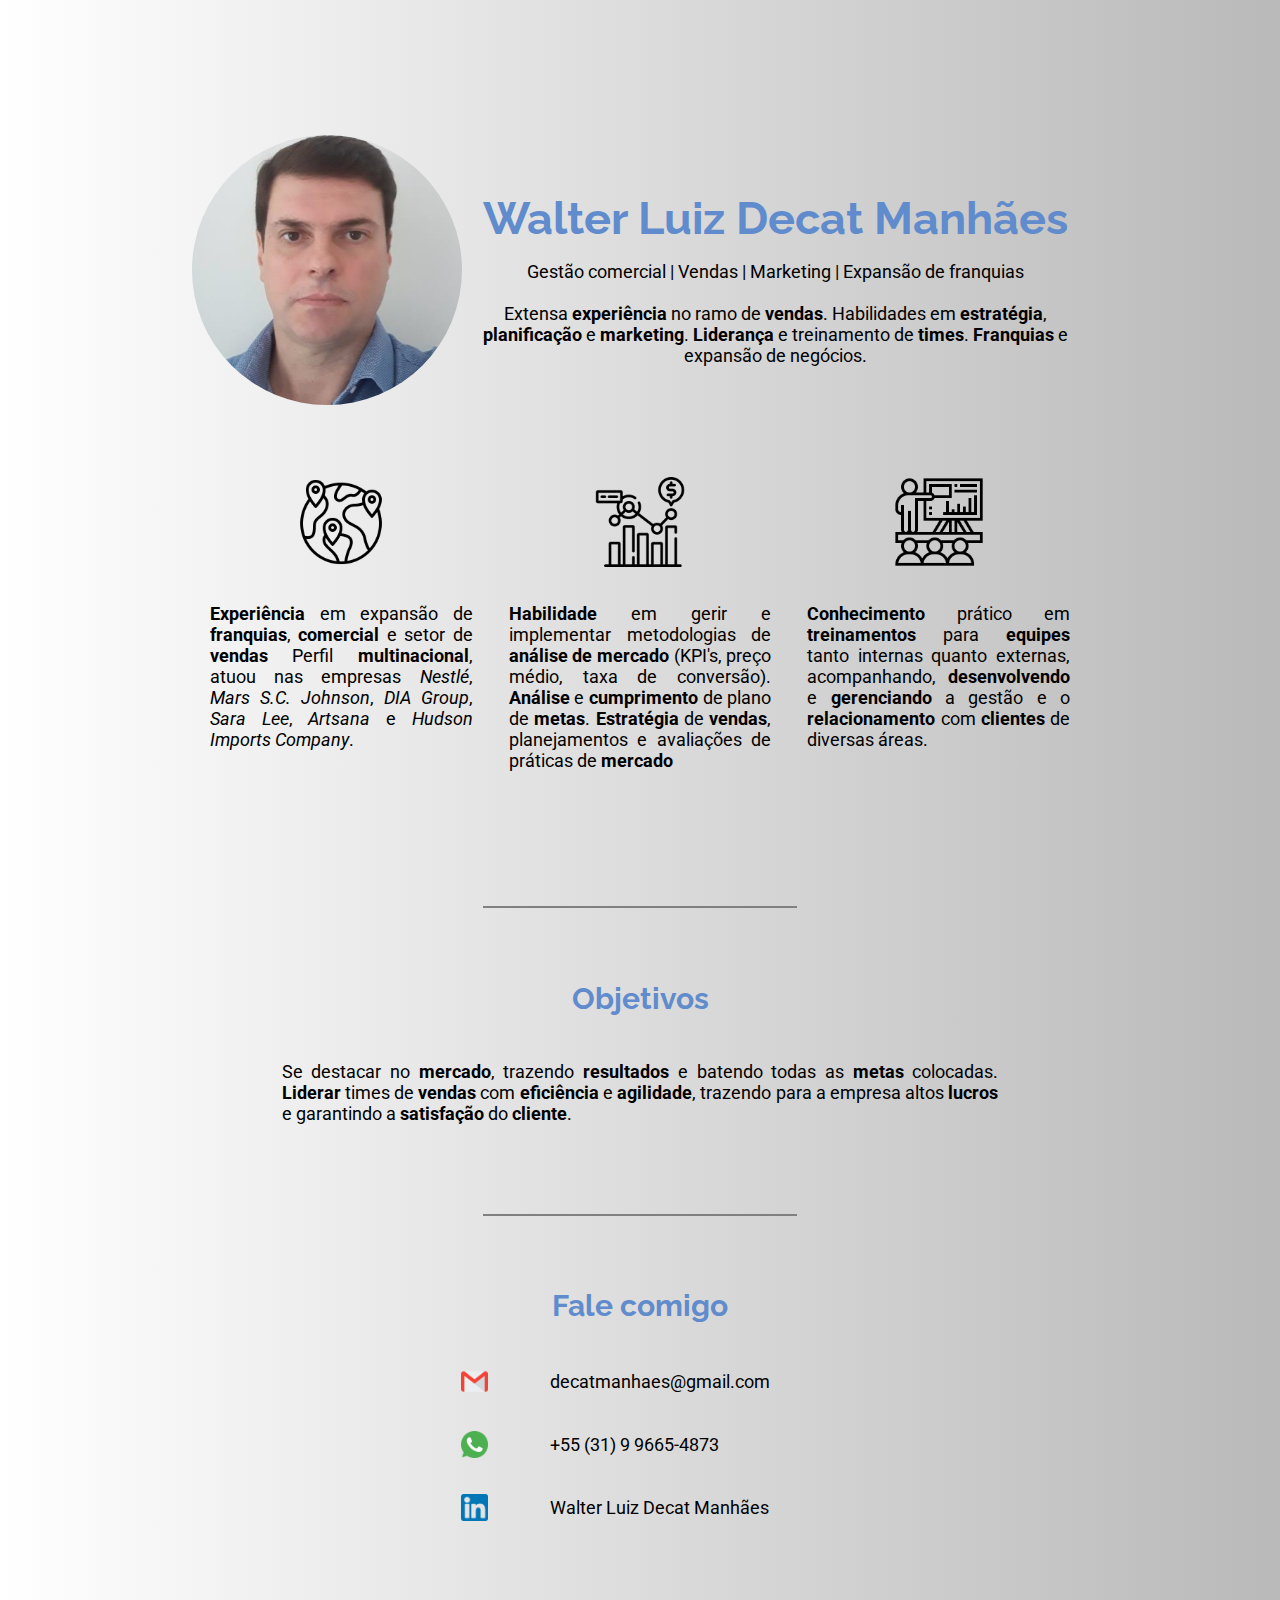
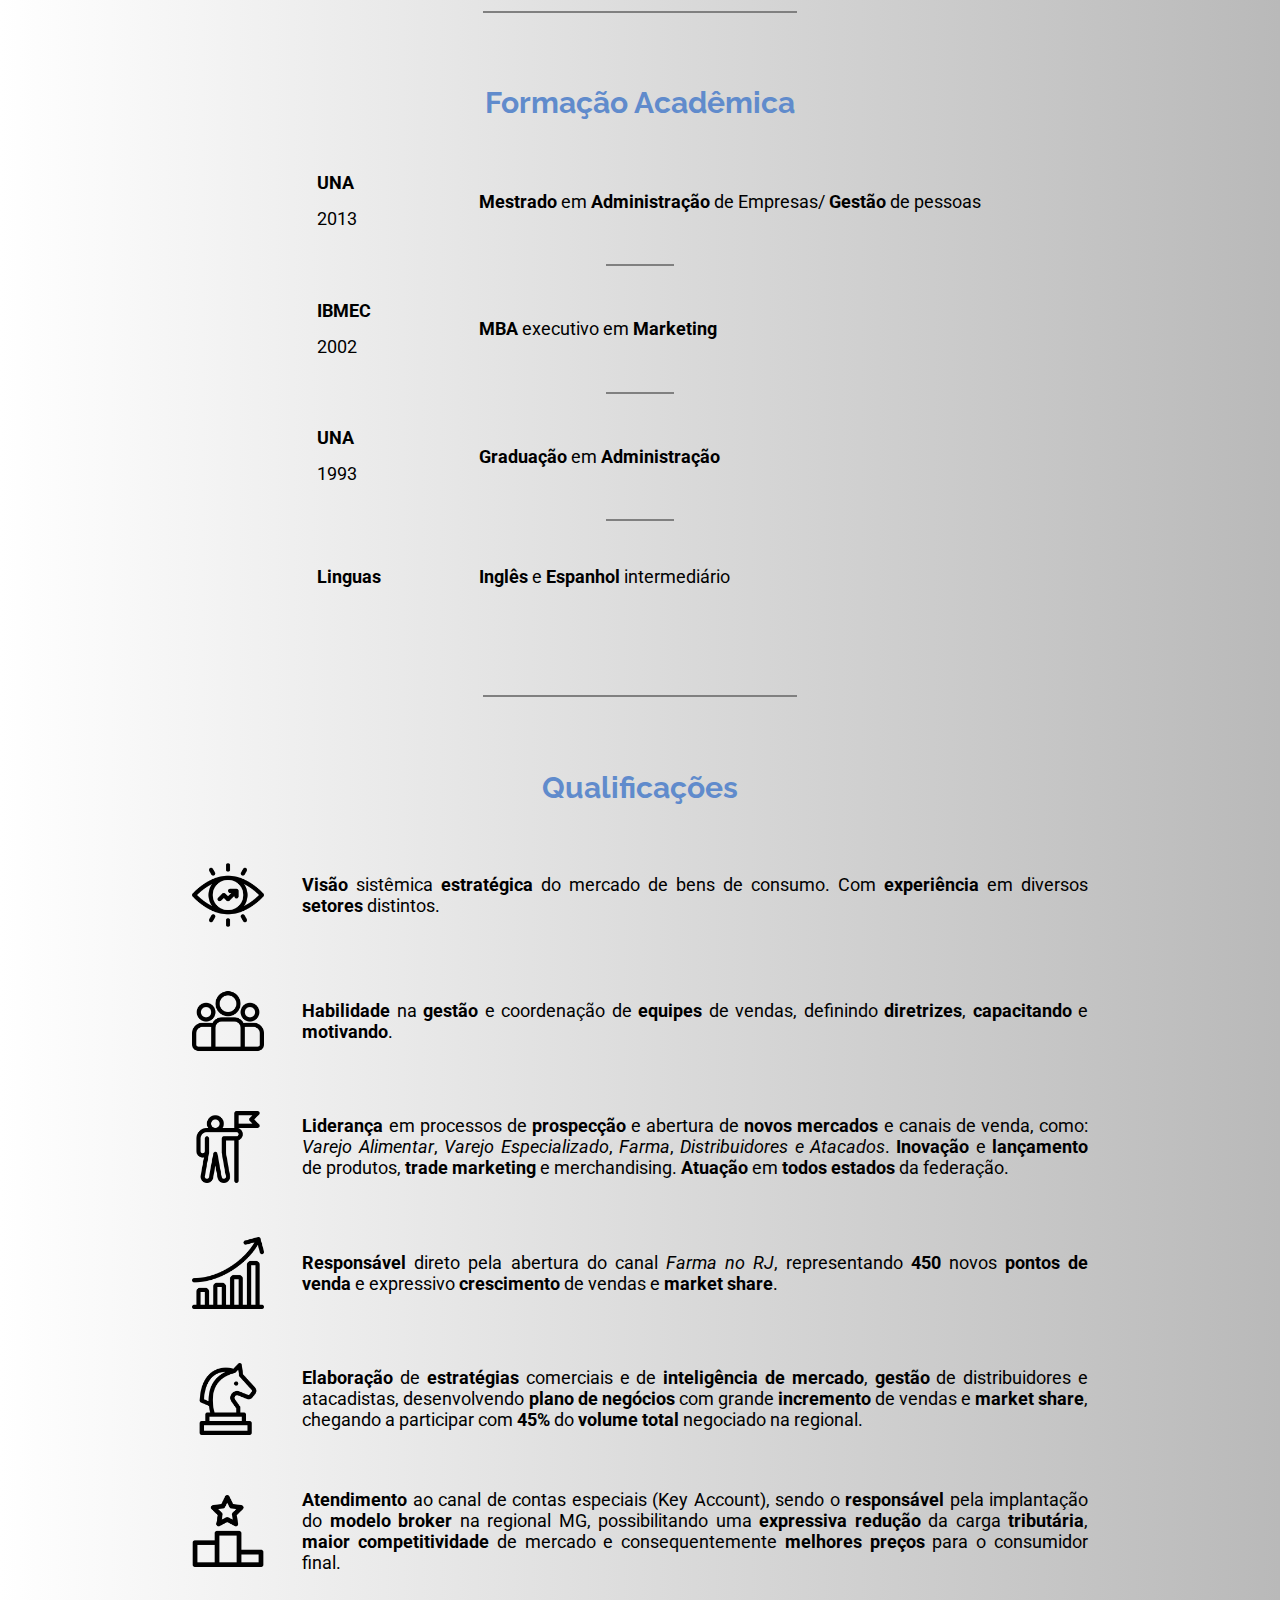
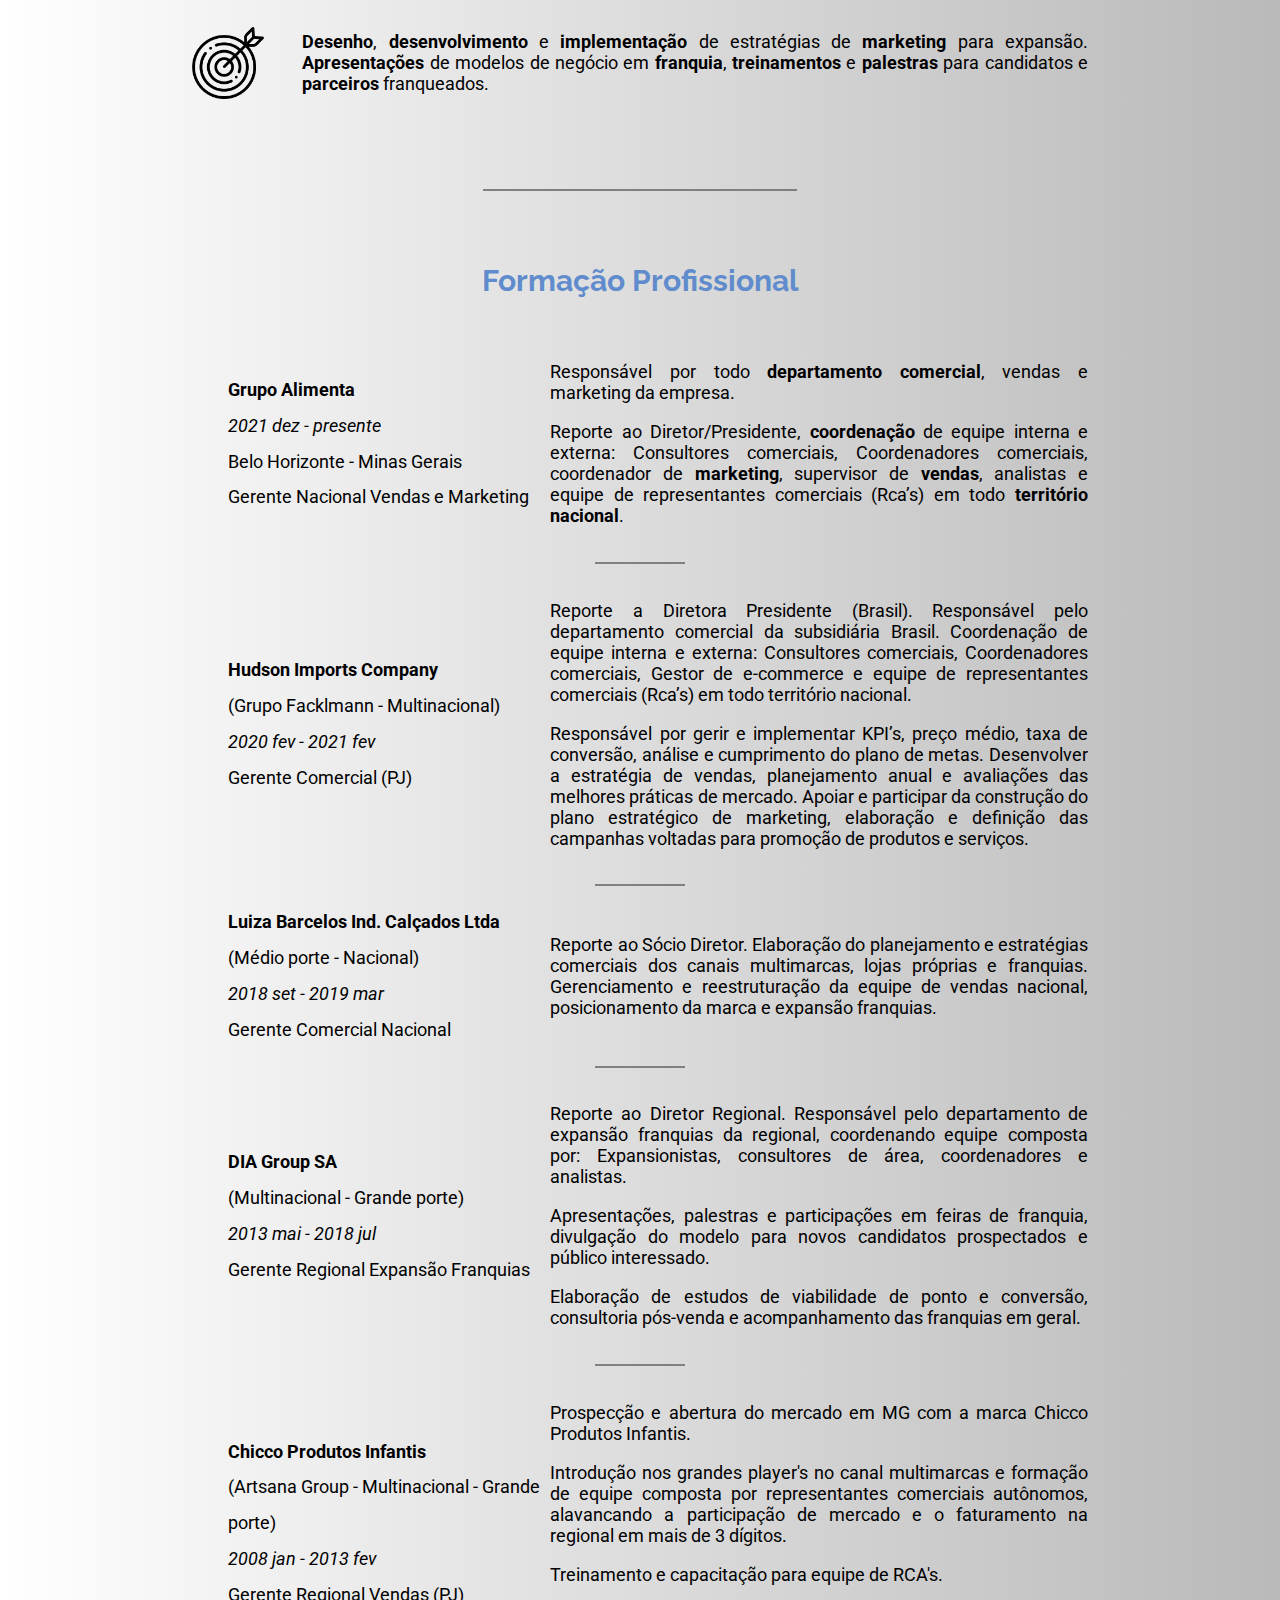
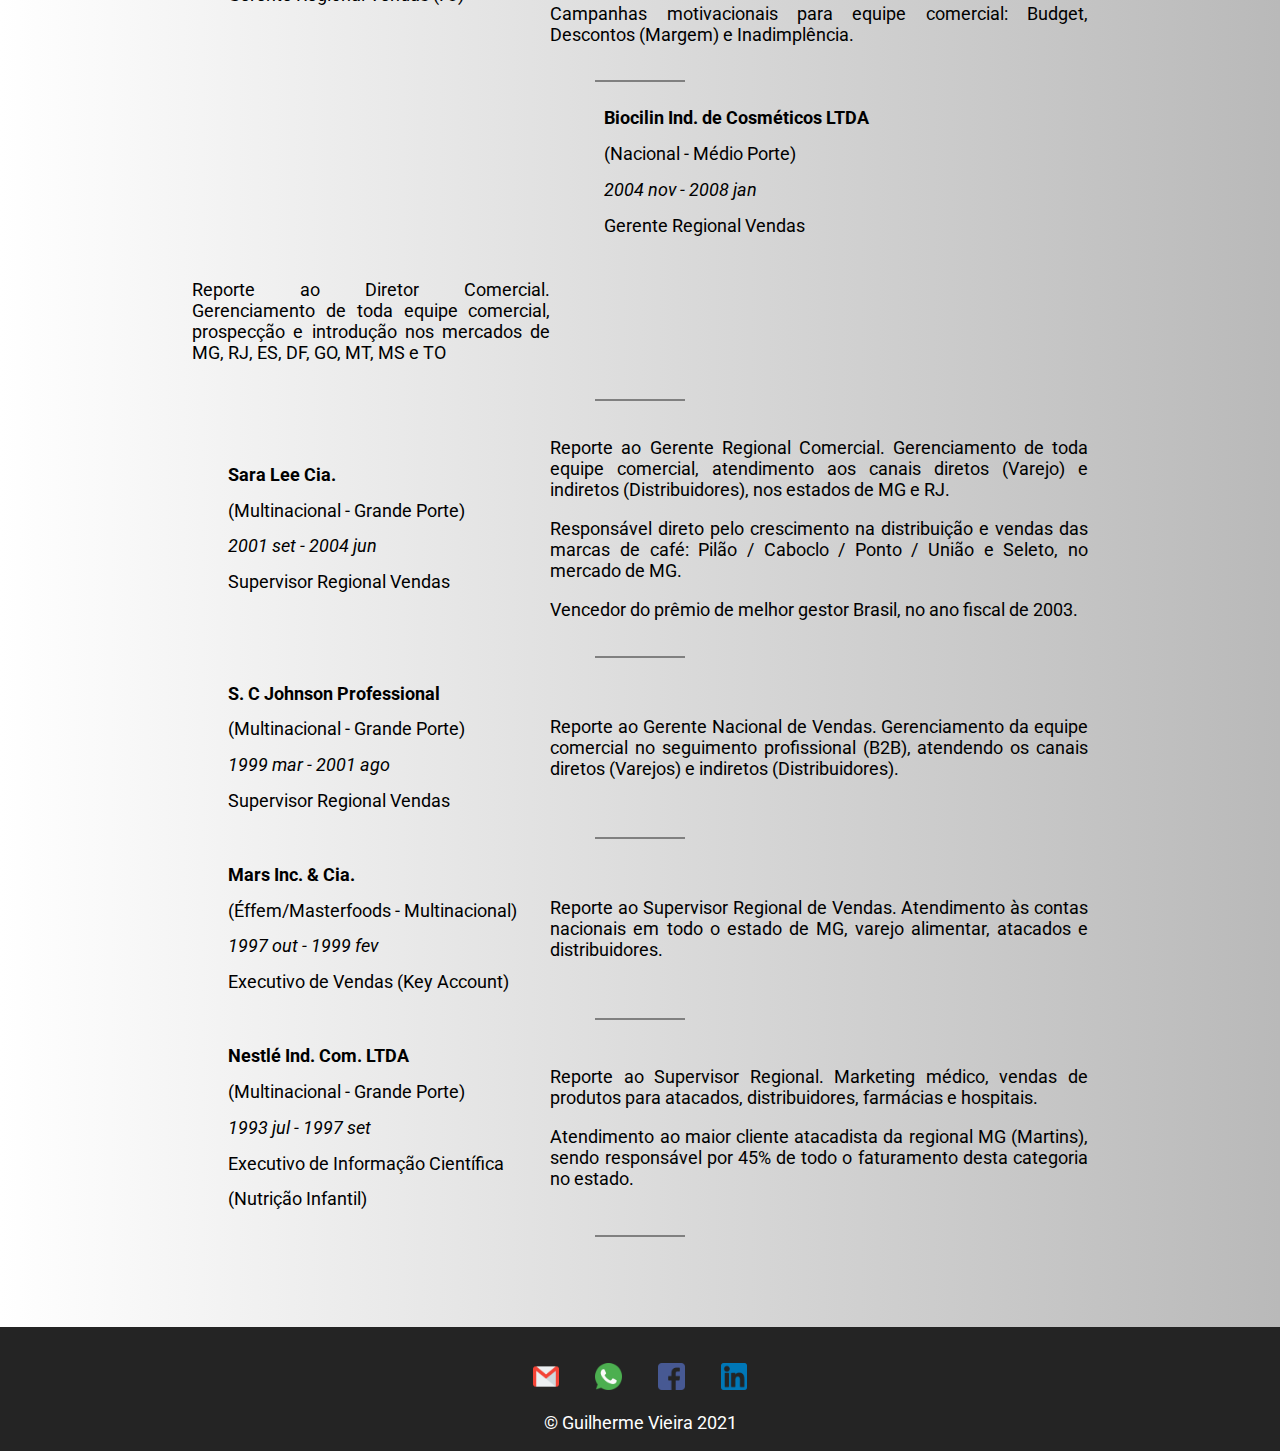
<file: index.html>
<!DOCTYPE html>
<html lang="en">
<head>
    <meta charset="UTF-8">
    <meta http-equiv="X-UA-Compatible" content="IE=edge">
    <meta name="viewport" content="width=device-width, initial-scale=1.0">
    <link rel="stylesheet" href="style/master.css">
    <link rel="preconnect" href="https://fonts.googleapis.com">
    <link rel="preconnect" href="https://fonts.gstatic.com" crossorigin>
    <link href="https://fonts.googleapis.com/css2?family=Georama:wght@300;400;700&display=swap" rel="stylesheet"> 
    <link href="https://fonts.googleapis.com/css2?family=Georama:wght@300;400;700&family=Roboto:wght@100;400;700&display=swap" rel="stylesheet"> 
    <link href="https://fonts.googleapis.com/css2?family=Montserrat:wght@400;700&family=Raleway:wght@500&display=swap" rel="stylesheet"> 
    <link href="https://fonts.googleapis.com/css2?family=Montserrat:wght@400;700&display=swap" rel="stylesheet"> 
    <link rel="icon" href="media/favicon/favicon.ico">
    <title>Decat Manhães</title>
</head>
<body>
    <script src="https://cdnjs.cloudflare.com/ajax/libs/gsap/3.7.1/gsap.min.js" integrity="sha512-UxP+UhJaGRWuMG2YC6LPWYpFQnsSgnor0VUF3BHdD83PS/pOpN+FYbZmrYN+ISX8jnvgVUciqP/fILOXDjZSwg==" crossorigin="anonymous" referrerpolicy="no-referrer"></script>
    <!-- <header id="header"></header> -->
    <main  id="print">
        <div class="profile">
            <img  src="media/profile.jpeg" alt="profile picture">
            <div class="profile-info">
                <h1>Walter Luiz Decat Manhães</h1>
                <p>Gestão comercial | Vendas | Marketing | Expansão de franquias</p>
                <br>
                <p>
                    Extensa <strong>experiência</strong> no ramo de <strong>vendas</strong>.
                    Habilidades em <strong>estratégia</strong>, <strong>planificação</strong> e <strong>marketing</strong>.
                    <strong>Liderança</strong> e treinamento de <strong>times</strong>. <strong>Franquias</strong> e expansão de negócios.
                </p>
            </div>
        </div>

        <div class="info-container">
            <div class="info">
                <img src="media/branch.png" alt="">
                <p>
                    <strong>Experiência</strong>  em expansão de <strong>franquias</strong>, <strong>comercial</strong> e setor de <strong>vendas</strong>
                    Perfil <strong>multinacional</strong>, atuou nas empresas <em>Nestlé</em>, <em>Mars</em>
                    <em>S.C. Johnson</em>, <em>DIA Group</em>, <em>Sara Lee</em>, <em>Artsana</em> e <em>Hudson Imports Company</em>.
                </p>
            </div>
            <div class="info">
                <img src="media/market-analysis.png" alt="">
                <p>
                    <strong>Habilidade</strong> em gerir e implementar metodologias de <strong>análise de mercado</strong>
                    (KPI's, preço médio, taxa de conversão). <strong>Análise</strong> e <strong>cumprimento</strong> de plano de <strong>metas</strong>.
                    <strong>Estratégia</strong> de <strong>vendas</strong>, planejamentos e avaliações de práticas de <strong>mercado</strong>
                </p>
            </div>
            <div class="info">
                <img src="media/lecture.png" alt="">
                <p>
                    <strong>Conhecimento</strong> prático em <strong>treinamentos</strong> para <strong>equipes</strong>
                    tanto internas quanto externas, acompanhando, <strong>desenvolvendo</strong> e <strong>gerenciando</strong> a gestão e o 
                    <strong>relacionamento</strong> com <strong>clientes</strong> de diversas áreas.
                </p>
            </div>
        </div>
        
        <hr class="html2pdf__page-break">

        <h2>Objetivos</h2>
        <div class="objectives" id="objectives">
            <p>
                Se destacar no <strong>mercado</strong>, trazendo <strong>resultados</strong> e batendo todas as <strong>metas</strong> colocadas.
                <strong>Liderar</strong> times de <strong>vendas</strong> com <strong>eficiência</strong> e <strong>agilidade</strong>,
                trazendo para a empresa altos <strong>lucros</strong> e garantindo a <strong>satisfação</strong> do <strong>cliente</strong>.
            </p>
        </div>
        <hr>

        <h2>Fale comigo</h2>
        <div class="contact" id="contact">
            <div class="contact-infos">
                <span class="contact-info">
                    <img src="media/gmail.png" alt="">
                    <p>decatmanhaes@gmail.com</p>
                </span>
                <span class="contact-info">
                    <img src="media/whatsapp.png" alt="">
                    <p>+55 (31) 9 9665-4873</p>
                </span>
                <span class="contact-info">
                    <img src="media/linkedin.png" alt="">
                    <p> Walter Luiz Decat Manhães</p>
                </span>
            </div>

        </div>

        <hr>

        <h2>Formação Acadêmica</h2>
        <div class="academical" id="academical">
            <span class="description">
                <p><strong>UNA</strong></p>
                <p>2013</p>
            </span>
            <span class="description-main">
                <p><strong>Mestrado</strong> em <strong>Administração</strong> de Empresas/ <strong>Gestão</strong> de pessoas</p>
            </span>
            <hr>
            
            <span class="description">
                <p><strong>IBMEC</strong></p>
                <p>2002</p>
            </span>
            <span class="description-main">
                <p><strong>MBA</strong> executivo em <strong>Marketing</strong></p>
            </span>
            <hr>
            <span class="description">
                <p><strong>UNA</strong></p>
                <p>1993</p>
            </span>
            <span class="description-main">
                <p><strong>Graduação</strong> em <strong>Administração</strong></p>
            </span>
            <hr>
            <span class="description">
                <p><strong>Linguas</strong></p>
            </span>
            <span class="description-main">
                <p><strong>Inglês</strong> e <strong>Espanhol</strong> intermediário</p>
            </span>
        </div>


        <hr class="html2pdf__page-break">
        
        <h2>Qualificações</h2>
        <div class="qualifications" id="qualifications">
            <span class="qualification">
                <img src="media/vision-1.png" alt="">
                <p>
                    <strong>Visão</strong> sistêmica <strong>estratégica</strong> do mercado de bens de consumo. Com <strong>experiência</strong> em diversos <strong>setores</strong> distintos.
                </p>
            </span>
            <span class="qualification">
                <img src="media/group.png" alt="">
                <p>
                    <strong>Habilidade</strong> na <strong>gestão</strong> e coordenação de <strong>equipes</strong> de vendas, definindo <strong>diretrizes</strong>, <strong>capacitando</strong> e <strong>motivando</strong>.
                </p>
            </span>
            <span class="qualification">
                <img src="media/leader.png" alt="">
                <p>
                    <strong>Liderança</strong> em processos de <strong>prospecção</strong> e abertura de <strong>novos mercados</strong> e canais de venda, como: <em>Varejo Alimentar</em>,  <em>Varejo Especializado</em>,  <em>Farma</em>,  <em>Distribuidores e Atacados</em>. <strong>Inovação</strong> e <strong>lançamento</strong> de produtos, <strong>trade marketing</strong> e merchandising. <strong>Atuação</strong> em <strong>todos estados</strong> da federação.
                </p>
            </span>
            <span class="qualification">
                <img src="media/growth.png" alt="">
                <p>
                    <strong>Responsável</strong> direto pela abertura do canal <em>Farma no RJ</em>, representando <strong>450</strong> novos <strong>pontos de venda</strong> e expressivo <strong>crescimento</strong> de vendas e <strong>market share</strong>.
                </p>
            </span>
            <span class="qualification">
                <img src="media/strategy.png" alt="">
                <p>
                    <strong>Elaboração</strong> de <strong>estratégias</strong> comerciais e de <strong>inteligência de mercado</strong>, <strong>gestão</strong> de distribuidores e atacadistas, desenvolvendo <strong>plano de negócios</strong> com grande <strong>incremento</strong> de vendas e <strong>market share</strong>, chegando a participar com <strong>45%</strong> do <strong>volume total</strong> negociado na regional.
                </p>
            </span>
            <span class="qualification">
                <img src="media/ranking.png" alt="">
                <p>
                    <strong>Atendimento</strong> ao canal de contas especiais (Key Account), sendo o <strong>responsável</strong> pela implantação do <strong>modelo broker</strong> na regional MG, possibilitando uma <strong>expressiva redução</strong> da carga <strong>tributária</strong>, <strong>maior competitividade</strong> de mercado e consequentemente <strong>melhores preços</strong> para o consumidor final.
                </p>
            </span>
            <span class="qualification">
                <img src="media/target.png" alt="">
                <p>
                    <strong>Desenho</strong>, <strong>desenvolvimento</strong> e <strong>implementação</strong> de estratégias de <strong>marketing</strong> para expansão. <strong>Apresentações</strong> de modelos de negócio em <strong>franquia</strong>, <strong>treinamentos</strong> e <strong>palestras</strong> para candidatos e <strong>parceiros</strong> franqueados.
                </p>
            </span>
        </div>

        <hr class="html2pdf__page-break">
            

        <h2>Formação Profissional</h2>
        <div class="professional" id="professional">

            <span class="description">
                <p><strong>Grupo Alimenta</strong></p>
                <p><em>2021 dez - presente</em></p>
                <p>Belo Horizonte - Minas Gerais</p>
                <p>Gerente Nacional Vendas e Marketing</p>
            </span>
            <span class="description-main">
                <p>Responsável por todo <strong>departamento comercial</strong>, vendas e marketing da empresa.</p>
                <p>Reporte ao Diretor/Presidente, <strong>coordenação</strong> de equipe interna e externa: Consultores comerciais, Coordenadores comerciais, coordenador de <strong>marketing</strong>, supervisor de <strong>vendas</strong>, analistas e equipe de representantes comerciais (Rca’s) em todo <strong>território nacional</strong>.</p>
            </span>
            <hr>




            <span class="description">
                <p><strong>Hudson Imports Company</strong></p>
                <p>(Grupo Facklmann - Multinacional)</p>
                <p><em>2020 fev - 2021 fev</em></p>
                <p>Gerente Comercial (PJ)</p>
            </span>
            <span class="description-main">
                <p>Reporte a Diretora Presidente (Brasil). Responsável pelo departamento comercial da subsidiária Brasil. Coordenação de equipe interna e externa: Consultores comerciais, Coordenadores comerciais, Gestor de e-commerce e equipe de representantes comerciais (Rca’s) em todo território nacional.</p>
                <p>Responsável por gerir e implementar KPI’s, preço médio, taxa de conversão, análise e cumprimento do plano de metas. Desenvolver a estratégia de vendas, planejamento anual e avaliações das melhores práticas de mercado. Apoiar e participar da construção do plano estratégico de marketing, elaboração e definição das campanhas voltadas para promoção de produtos e serviços.</p>
            </span>
            <hr>




            <span class="description ">
                <p><strong>Luiza Barcelos Ind. Calçados Ltda</strong></p>
                <p>(Médio porte - Nacional)</p>
                <p><em>2018 set - 2019 mar</em></p>
                <p>Gerente Comercial Nacional</p>
            </span>
            <span class="description-main">
                <p>Reporte ao Sócio Diretor. Elaboração do planejamento e estratégias comerciais dos canais multimarcas, lojas próprias e franquias. Gerenciamento e reestruturação da equipe de vendas nacional, posicionamento da marca e expansão franquias.</p>
            </span>
            <hr>




            <span class="description">
                <p><strong>DIA Group SA</strong></p>
                <p>(Multinacional - Grande porte)</p>
                <p><em>2013 mai - 2018 jul</em></p>
                <p>Gerente Regional Expansão Franquias</p>
            </span>
            <span class="description-main">
                <p>Reporte ao Diretor Regional. Responsável pelo departamento de expansão franquias da regional, coordenando equipe composta por: Expansionistas, consultores de área, coordenadores e analistas.</p>
                <p>Apresentações, palestras e participações em feiras de franquia, divulgação do modelo para novos candidatos prospectados e público interessado.</p>
                <p>Elaboração de estudos de viabilidade de ponto e conversão, consultoria pós-venda e acompanhamento das franquias em geral.</p>
            </span>
            <hr >






            <span class="description">
                <p><strong>Chicco Produtos Infantis</strong></p>
                <p>(Artsana Group - Multinacional - Grande porte)</p>
                <p><em>2008 jan - 2013 fev</em></p>
                <p>Gerente Regional Vendas (PJ)</p>
            </span>
            <span class="description-main">
                <p>Prospecção e abertura do mercado em MG com a marca Chicco Produtos Infantis.</p>
                <p>Introdução nos grandes player's no canal multimarcas e formação de equipe composta por representantes comerciais autônomos, alavancando a participação de mercado e o faturamento na regional em mais de 3 dígitos.</p>
                <p>Treinamento e capacitação para equipe de RCA's.</p>
                <p>Campanhas motivacionais para equipe comercial: Budget, Descontos (Margem) e Inadimplência.</p>
            </span>

            <hr>







            <div ></div>
            <span class="description">
                <p><strong>Biocilin Ind. de Cosméticos LTDA</strong></p>
                <p>(Nacional - Médio Porte)</p>
                <p><em>2004 nov - 2008 jan</em></p>
                <p>Gerente Regional Vendas</p>
            </span>
            <span class="description-main">
                <p>Reporte ao Diretor Comercial. Gerenciamento de toda equipe comercial, prospecção e introdução nos mercados de MG, RJ, ES, DF, GO, MT, MS e TO</p>
            </span>
            <hr>










            <span class="description">
                <p><strong>Sara Lee Cia.</strong></p>
                <p>(Multinacional - Grande Porte)</p>
                <p><em>2001 set - 2004 jun</em></p>
                <p>Supervisor Regional Vendas</p>
            </span>
            <span class="description-main">
                <p>Reporte ao Gerente Regional Comercial. Gerenciamento de toda equipe comercial, atendimento aos canais diretos (Varejo) e indiretos (Distribuidores), nos estados de MG e RJ.</p>
                <p>Responsável direto pelo crescimento na distribuição e vendas das marcas de café: Pilão / Caboclo / Ponto / União e Seleto, no mercado de MG.</p>
                <p>Vencedor do prêmio de melhor gestor Brasil, no ano fiscal de 2003.</p>
            </span>
            <hr>







            <span class="description">
                <p><strong>S. C Johnson Professional</strong></p>
                <p>(Multinacional - Grande Porte)</p>
                <p><em>1999 mar - 2001 ago</em></p>
                <p>Supervisor Regional Vendas</p>
            </span>
            <span class="description-main">
                <p>Reporte ao Gerente Nacional de Vendas. Gerenciamento da equipe comercial no seguimento profissional (B2B), atendendo os canais diretos (Varejos) e indiretos (Distribuidores).</p>
            </span>
            <hr>









            <span class="description">
                <p><strong>Mars Inc. & Cia.</strong></p>
                <p>(Éffem/Masterfoods - Multinacional)</p>
                <p><em>1997 out - 1999 fev</em></p>
                <p>Executivo de Vendas (Key Account)</p>
            </span>
            <span class="description-main">
                <p>Reporte ao Supervisor Regional de Vendas. Atendimento às contas nacionais em todo o estado de MG, varejo alimentar, atacados e distribuidores.</p>
            </span>
            <hr >






            <span class="description">
                <p><strong>Nestlé Ind. Com. LTDA</strong></p>
                <p>(Multinacional - Grande Porte)</p>
                <p><em>1993 jul - 1997 set</em></p>
                <p>Executivo de Informação Científica (Nutrição Infantil)</p>
            </span>
            <span class="description-main">
                <p>Reporte ao Supervisor Regional. Marketing médico, vendas de produtos para atacados, distribuidores, farmácias e hospitais.</p>
                <p>Atendimento ao maior cliente atacadista da regional MG (Martins), sendo responsável por 45% de todo o faturamento desta categoria no estado.</p>
            </span>
            <hr>




        </div>
        
    </main>


    <footer id="footer"></footer>

    <script src="scripts/html2pdf.bundle.min.js"></script>
    <script src="https://ajax.googleapis.com/ajax/libs/jquery/3.2.1/jquery.min.js"></script>
    <script src="scripts/script.js"></script>
</body>
</html>
</file>
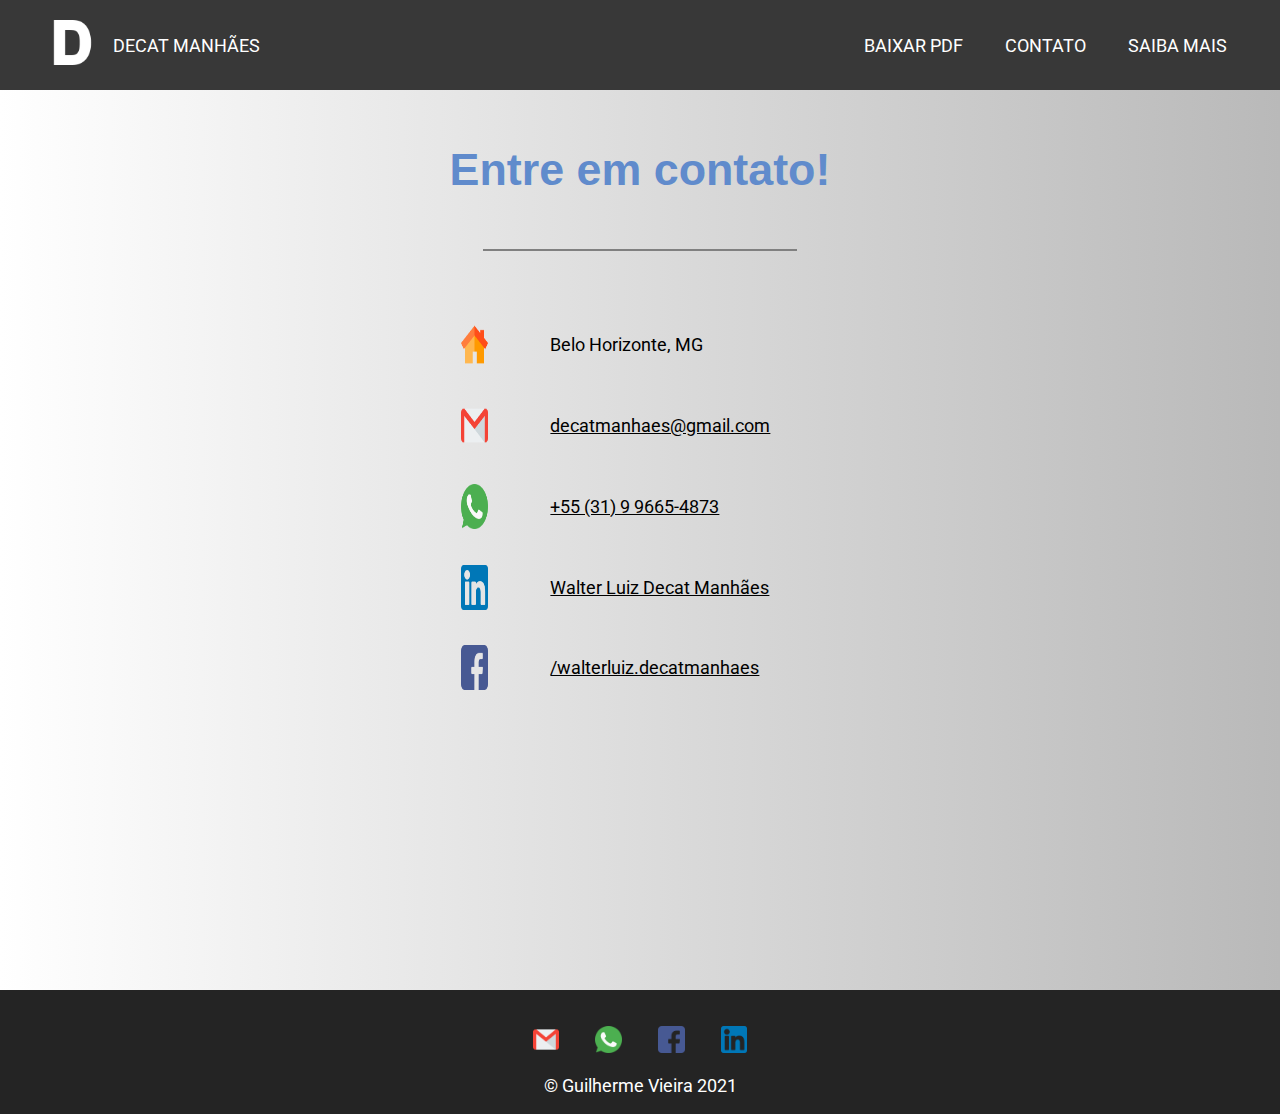
<file: contact.html>
<!DOCTYPE html>
<html lang="en">
<head>
    <meta charset="UTF-8">
    <meta http-equiv="X-UA-Compatible" content="IE=edge">
    <meta name="viewport" content="width=device-width, initial-scale=1.0">
    <link rel="stylesheet" href="style/master.css">
    <link rel="stylesheet" href="style/contact.css">
    <link rel="preconnect" href="https://fonts.googleapis.com">
    <link rel="preconnect" href="https://fonts.gstatic.com" crossorigin>
    <link href="https://fonts.googleapis.com/css2?family=Georama:wght@300;400;700&display=swap" rel="stylesheet"> 
    <link href="https://fonts.googleapis.com/css2?family=Georama:wght@300;400;700&family=Roboto:wght@100;400;700&display=swap" rel="stylesheet"> 
    
    <link href="https://fonts.googleapis.com/css2?family=Montserrat:wght@400;700&display=swap" rel="stylesheet"> 
    <link rel="icon" href="media/favicon/favicon.ico">
    <title>Decat Manhães - Contato</title>
</head>
<body>
    <script src="https://cdnjs.cloudflare.com/ajax/libs/gsap/3.7.1/gsap.min.js" integrity="sha512-UxP+UhJaGRWuMG2YC6LPWYpFQnsSgnor0VUF3BHdD83PS/pOpN+FYbZmrYN+ISX8jnvgVUciqP/fILOXDjZSwg==" crossorigin="anonymous" referrerpolicy="no-referrer"></script>
    <header id="header"></header>
    <main>
        <div class="contact-title">
            <h1>Entre em contato!</h1>
        </div>
        <hr>
        <div class="contact-infos">
            <span class="contact-info">
                <img src="media/home.png" alt="">
                <p>Belo Horizonte, MG</p>
            </span>
            <span class="contact-info">
                <img src="media/gmail.png" alt="">
                <p><a href="mailto:decatmanhaes@gmail.com">decatmanhaes@gmail.com</a></p>
            </span>
            <span class="contact-info">
                <img src="media/whatsapp.png" alt="">
                <p><a href="https://wa.me/5531996654873">+55 (31) 9 9665-4873</a></p>
            </span>
            <span class="contact-info">
                <img src="media/linkedin.png" alt="">
                <p><a href="https://www.linkedin.com/in/walter-luiz-decat-manhães-b0366230/">Walter Luiz Decat Manhães</a></p>
            </span>
            <span class="contact-info">
                <img src="media/facebook.png" alt="">
                <p><a href="https://www.facebook.com/walterluiz.decatmanhaes">/walterluiz.decatmanhaes</a></p>
            </span>
        </div>

    </main>

    <footer id="footer"></footer>
    
    <script src="https://ajax.googleapis.com/ajax/libs/jquery/3.2.1/jquery.min.js"></script>
    <script src="scripts/contact.js"></script>
</body>
</html>
</file>
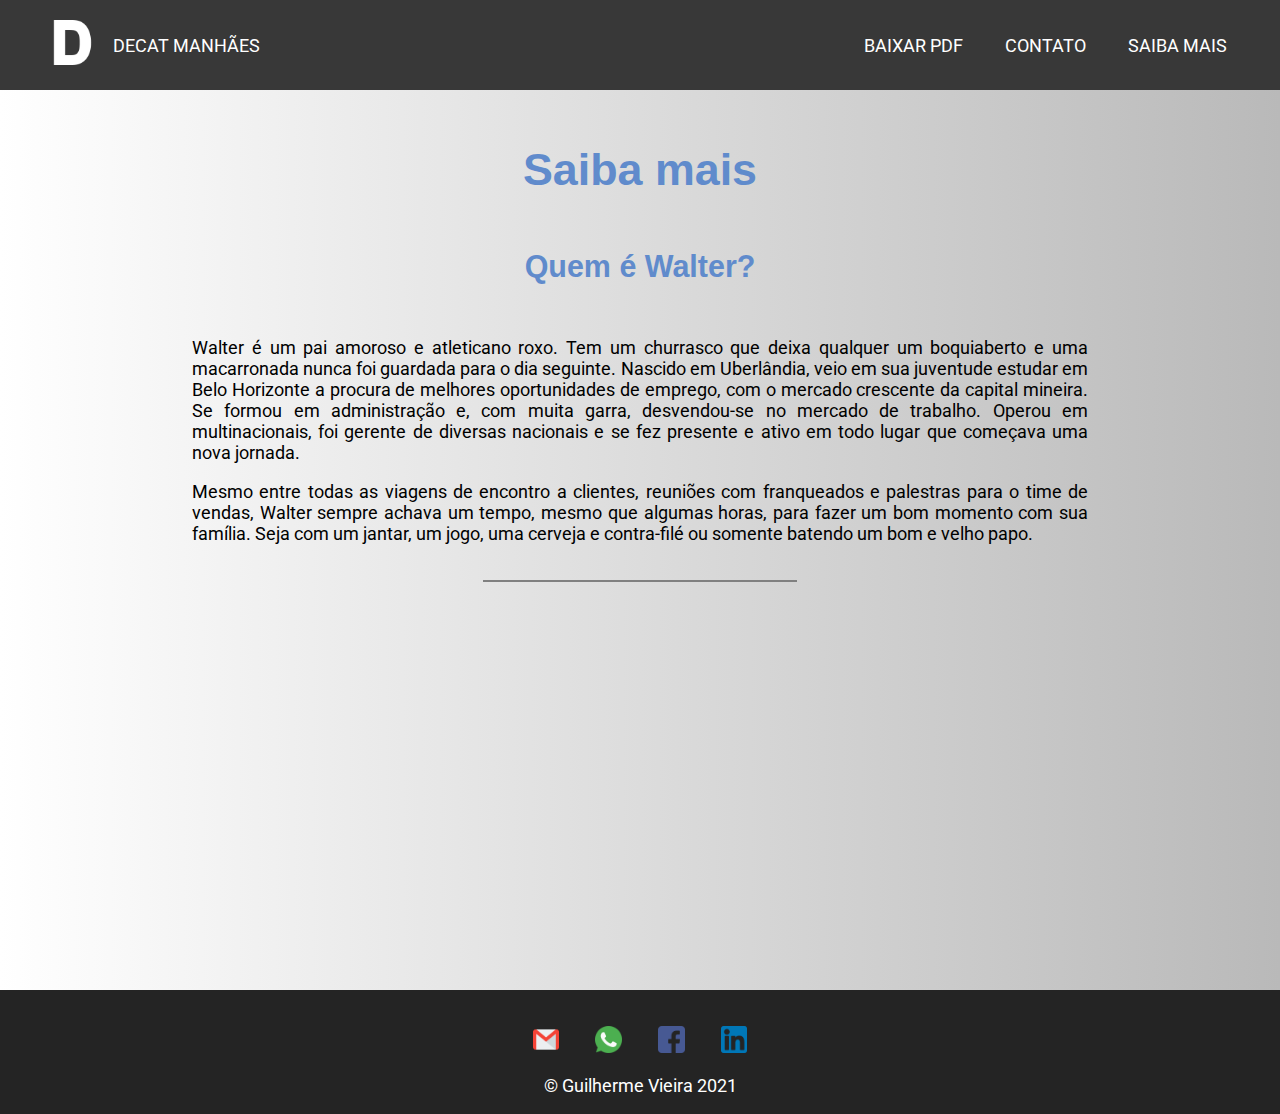
<file: know-more.html>
<!DOCTYPE html>
<html lang="en">
<head>
    <meta charset="UTF-8">
    <meta http-equiv="X-UA-Compatible" content="IE=edge">
    <meta name="viewport" content="width=device-width, initial-scale=1.0">
    <link rel="stylesheet" href="style/master.css">
    <link rel="stylesheet" href="style/know-more.css">
    <link rel="preconnect" href="https://fonts.googleapis.com">
    <link rel="preconnect" href="https://fonts.gstatic.com" crossorigin>
    <link href="https://fonts.googleapis.com/css2?family=Georama:wght@300;400;700&display=swap" rel="stylesheet"> 
    <link href="https://fonts.googleapis.com/css2?family=Montserrat:wght@400;700&display=swap" rel="stylesheet"> 
    <link href="https://fonts.googleapis.com/css2?family=Georama:wght@300;400;700&family=Roboto:wght@100;400;700&display=swap" rel="stylesheet"> 
    
    <link rel="icon" href="media/favicon/favicon.ico">
    <title>Decat Manhães - Saiba Mais</title>
</head>
<body>
    <script src="https://cdnjs.cloudflare.com/ajax/libs/gsap/3.7.1/gsap.min.js" integrity="sha512-UxP+UhJaGRWuMG2YC6LPWYpFQnsSgnor0VUF3BHdD83PS/pOpN+FYbZmrYN+ISX8jnvgVUciqP/fILOXDjZSwg==" crossorigin="anonymous" referrerpolicy="no-referrer"></script>

    <header id="header"></header>
    <main>
        <h1>Saiba mais</h1>
        <div class="know-more-post">
            <h2>Quem é Walter?</h2>
            <p>
                Walter é um pai amoroso e atleticano roxo. Tem um churrasco que deixa qualquer um boquiaberto e uma macarronada nunca foi guardada para o dia seguinte.
                Nascido em Uberlândia, veio em sua juventude estudar em Belo Horizonte a procura de melhores oportunidades
                de emprego, com o mercado crescente da capital mineira. Se formou em administração e, com muita garra, desvendou-se no mercado de trabalho.
                Operou em multinacionais, foi gerente de diversas nacionais e se fez presente e ativo em todo lugar que começava uma nova jornada.
            </p>
            <p>
                Mesmo entre todas as viagens de encontro a clientes, reuniões com franqueados e palestras para o time de vendas, Walter 
                sempre achava um tempo, mesmo que algumas horas, para fazer um bom momento com sua família. Seja com um jantar, um jogo,
                uma cerveja e contra-filé ou somente batendo um bom e velho papo.
            </p>

        </div>
        <hr>
    </main>
    <footer id="footer"></footer>
    <script src="https://ajax.googleapis.com/ajax/libs/jquery/3.2.1/jquery.min.js"></script>
    <script src="scripts/know-more.js"></script>
</body>
</html>
</file>
<file: style/master.css>
* {
    margin: 0;
    padding: 0;
    box-sizing: border-box;
    font-family: 'Roboto', sans-serif;
    font-size: 1.4vw;
}

body {
    margin: auto;
    background: linear-gradient(to left, rgb(185, 185, 185), rgb(255, 255, 255));
    min-height: 100vh;
}

header {
    background-color: rgb(56, 56, 56);
    position: fixed;
    top: 0;
    width: 100%;
    z-index: 5;
}

main {
    width: 90%;
    max-width: 50rem;
    min-height: 100vh;
    padding-top: 5vh;
    margin: 5vh auto 5vh auto;
    text-align: center;
    
}

hr{
    border-color: var(--color-highlight);
    border-style: none;
    border-top-style: solid;
    border-top-width: 2px;
    width: 35%;
    margin: 2rem auto 4rem auto;
}

h1, h2, h3 {
    color:rgb(96, 139, 204);
    font-family: 'Raleway', sans-serif;
    font-weight: medium;
    font-size: 1.7rem;
}

h1 {
    font-size: 2.5rem;
}

a:active{
    transform: scale(0.98, 0.98);
}

button {
    font-family: 'Raleway', sans-serif;
    border-radius: 0.6rem;
    border: none;
    width: 15rem;
    height: 2rem;
    margin: 2rem auto 0 auto;
    color: white;
    background-color: rgb(13, 104, 240);
    background: linear-gradient(to left top,rgb(3, 93, 228),rgb(123, 115, 240));
    transition: 300ms;
}

button:hover {
    transform: scale(1.01, 1.01);
    background: linear-gradient(to left top,rgb(27, 118, 255),rgb(156, 149, 255));
}

button:active {
    transform: scale(0.995, 0.995);
}
/* navbar */
nav {
    font-family: 'Raleway', sans-serif;
    width: 95%;
    margin: auto;
    display: flex;
    justify-content: space-around;
    align-items: center;
    color: white;
}
.logo {
    flex: 2;
    display: flex;
    justify-content: start;
    align-items: center;

}
.logo a img {
    height: 5vh;
    margin: 1rem;
}
.logo a {
    font-size: 1.2rem;
    text-decoration: none;
    color: white;
}
.nav-links {
    flex: 1;
    display: flex;
    justify-content: space-around;
    align-items: center;
    height: 10vh
}
.nav-link {
    text-decoration: none;
    color: white;
    text-align: center;
    margin: 0 1rem;
}
.nav-link:hover, .logo a:hover, .logo img:hover  {
    transition: .4s;
    transform: scale(1.05, 1.05);
    color:rgb(96, 139, 204);
}

/* profile */
.profile {
    margin: 5vh 0;
    display: grid;
    align-items: center;
    grid-template-columns: 1fr 3fr;
}
.profile img {
    height: 30vh;
    border-radius: 50%;
}
.profile-info {
    margin: auto;
}
.profile-info h1 {
    margin: 1rem 0
}

/* main info  */
.info-container {
    display: flex;
    justify-content: space-around;
    align-items: top;
    margin: 5vh 0 15vh 0;
}
.info {
    width: 70%;
    margin: 0 2% ;
    display: grid;
    grid-template-rows: 17vh auto;
    text-align: justify;
    align-items: top;
}
.info img {
    height: 10vh;
    margin: 3vh auto;
}
/* objectives */
.objectives {
    text-align: justify;
    max-width: 40rem;
    margin: 5vh auto 10vh auto;

}
/* contacts */
.contact {
    margin: 5vh auto 10vh auto;
}
.contact-info {
    width: 80%;
    max-width: 20rem;
    display: grid;
    grid-template-columns: 5rem auto;
    margin: 2rem auto;
    text-align: left;
    align-items: center;
   
}
.contact-info img {
    margin-right: 5rem;
    width: 1.5rem;
}
.contact-info a {
    word-wrap: break-word;
    color: black;
}
.contact-info a:hover {
    transition: .4s;
    transform: scale(1.01, 1.01);
    color:rgb(104, 78, 255);
}

/* qualificações */
.qualifications {
    text-align: left;
    margin: 5vh auto 10vh auto;
}
.qualification {
    display: grid;
    margin: 6vh 0;
    grid-template-columns: auto auto;
    column-gap: 3vw;
    justify-items: start;
    align-items: center;
    text-align: justify;
}
.qualification img {
    height: 8vh;
}

/* academica */
.academical {
    margin: 5vh auto 10vh auto;
    display: grid;
    grid-template-columns: 10rem auto;
    grid-auto-rows: auto;
    justify-content: center;
    align-items: center;
    row-gap: 0.5rem;
}
.description {
    text-align: left;
    padding-left: 10%;
    line-height: 2rem;
}
.description-main {
    text-align: justify;
}
.description-main p {
    margin: 1rem 0;
}
.academical hr {
    grid-column: 1 / span 2;
    border-top-style:solid;
    border-top-width: 2px;
    width: 10%;
    margin: 2vh auto;
}

/* profissional */
.professional {
    margin: 5vh auto 10vh auto;
    display: grid;
    grid-template-columns: 20rem auto;
    grid-auto-rows: auto;
    justify-content: left;
    align-items: center;
    row-gap: 1rem;
}
.professional hr {
    grid-column: 1 / span 2;
    border-top-style:solid;
    border-top-width: 2px;
    width: 10%;
    margin: 0 auto;
}

/* footer */

footer {
    background-color: rgb(36, 36, 36);
    padding: 1rem 0;

}
.social-media {
    display: flex;
    justify-content: center;
    align-items: center;
}
.social-media a {
    margin: 1rem;
}
.social-media a img {
    height: 1.5rem;
}
.signature {
    margin: auto;
    text-align: center;
    color: white;
}

/* mobile friendly */
@media only screen and (max-width: 800px) {
    /* elements */
    * {
        font-size: 0.9rem;
    }
    hr {
        margin-bottom: 2rem;
    }
    h1 {
        font-size: 2rem;
    }
    h2 {
        font-size: 1.2rem;
    }
    .scroll-snap-container {
        scroll-padding: 13vh 0 0 0;
    }
    /* header */
    .logo a{
        flex: 1;
    }
    .logo a p {
        display: none;
    }
    .nav-links{
        flex: 2;
    }
    /* intro */
    .profile {
        grid-template-columns: auto;
    }
    .profile img {
        height: 15vh;
        margin: auto;
    }
    /* info */
    .info-container {
        align-items: center;
        flex-direction: column;
        margin: 5vh 0;
    }
    .info {
        width: 90%;
    }
    /* qualifications */
    .qualifications{
        margin-bottom: 2vh;
    }
    .qualification img {
        height: 6vh;
    }
    
    /* academic */
    .academical {
        grid-template-columns:  auto;
        margin: 2vh 0;
    }
    .description{
        padding-left: 0;
    }
    .description-main p {
        margin: 0;
    }
    .academical hr {
        grid-column: 1 / span 1;
    }
    /* professional */
    .professional {
        grid-template-columns:  auto;
        margin-bottom: 2vh;
    }
    .professional hr {
        grid-column: 1 / span 1;
    }
    .description{
        padding-left: 0;
    }
  }
</file>
<file: style/contact.css>
.contact-title h1, h4{
    margin: 3rem auto;
    /* font-weight: normal; */
}
.contact-info {
    width: 80%;
    max-width: 20rem;
    display: grid;
    grid-template-columns: 5rem auto;
    margin: 2rem auto;
    text-align: left;
    align-items: center;
   
}
.contact-info img {
    margin-right: 5rem;
    height: 5vh
}
.contact-info a {
    word-wrap: break-word;
    color: black;
}
.contact-info a:hover {
    transition: .4s;
    transform: scale(1.2, 1.2);
    color:rgb(104, 78, 255);
}
</file>
<file: style/know-more.css>
h1 {
    margin: 3rem auto;
}
.know-more-post h2{
    margin: 3rem auto;
}
.know-more-post p {
    text-align: justify;
    margin: 1rem auto;
}
</file>
